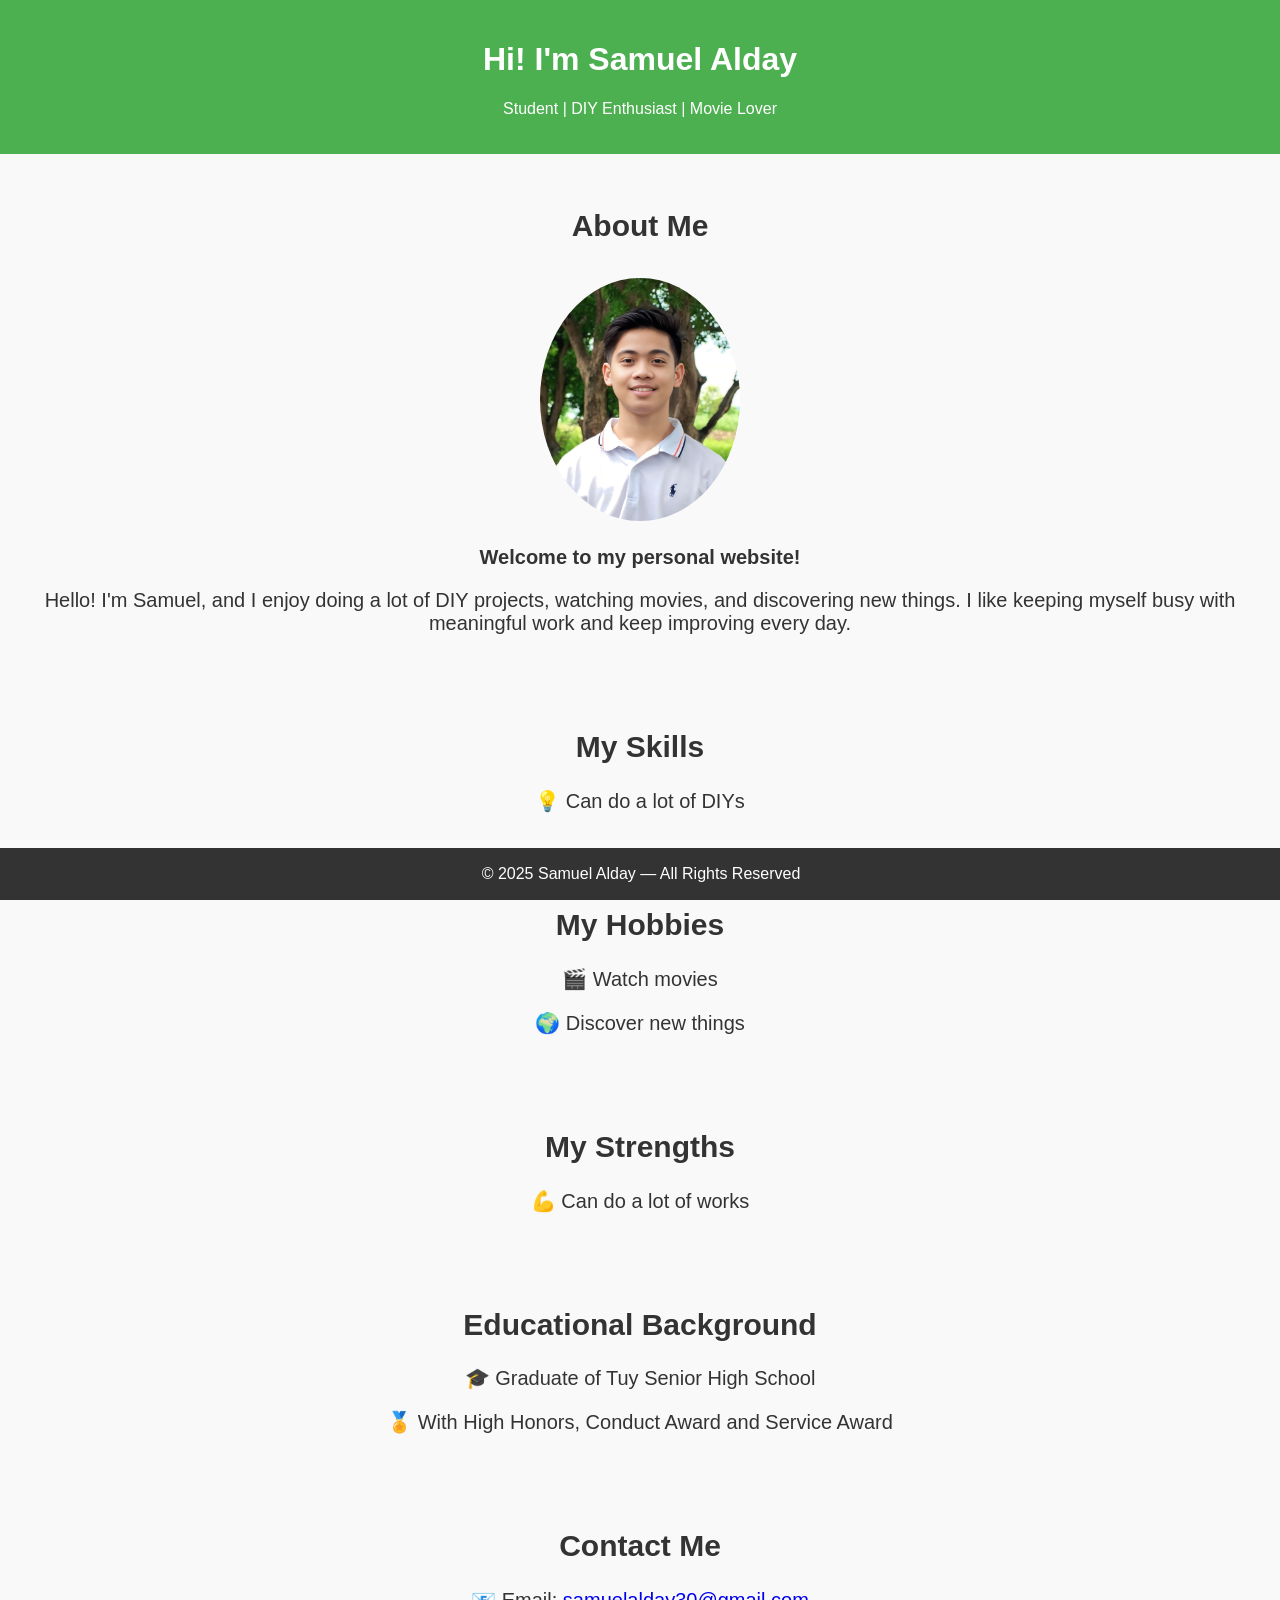
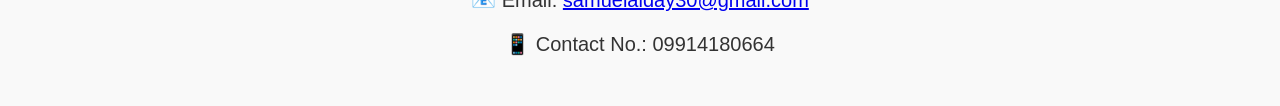
<file: index.html>
<!doctype html>
<html lang="en">
<head>
<meta charset="utf-8">
<meta name="viewport" content="width=device-width, initial-scale=1">
<title>Samuel Alday - Personal Website</title>
<link rel="stylesheet" href="style.css">
</head>
<body>
<header>
<h1>Hi! I'm Samuel Alday</h1>
<p>Student | DIY Enthusiast | Movie Lover</p>
</header>


<section id="about">
<h2>About Me</h2>
<img src="1754315088248.jpg" alt="My photo">
<p><strong>Welcome to my personal website!</strong></p>
<p>Hello! I'm Samuel, and I enjoy doing a lot of DIY projects, watching movies, and discovering new things. I like keeping myself busy with meaningful work and keep improving every day.</p>
</section>


<section id="skills">
<h2>My Skills</h2>
<p>💡 Can do a lot of DIYs</p>
</section>


<section id="hobbies">
<h2>My Hobbies</h2>
<p>🎬 Watch movies</p>
<p>🌍 Discover new things</p>
</section>


<section id="strengths">
<h2>My Strengths</h2>
<p>💪 Can do a lot of works</p>
</section>


<section id="education">
<h2>Educational Background</h2>
<p>🎓 Graduate of Tuy Senior High School</p>
<p>🏅 With High Honors, Conduct Award and Service Award</p>
</section>


<section id="contact">
<h2>Contact Me</h2>
<p>📧 Email: <a href="mailto:samuelalday30@gmail.com">samuelalday30@gmail.com</a></p>
<p>📱 Contact No.: 09914180664</p>
</section>


<footer>
<p>© 2025 Samuel Alday — All Rights Reserved</p>
</footer>
</body>
</html>
</file>
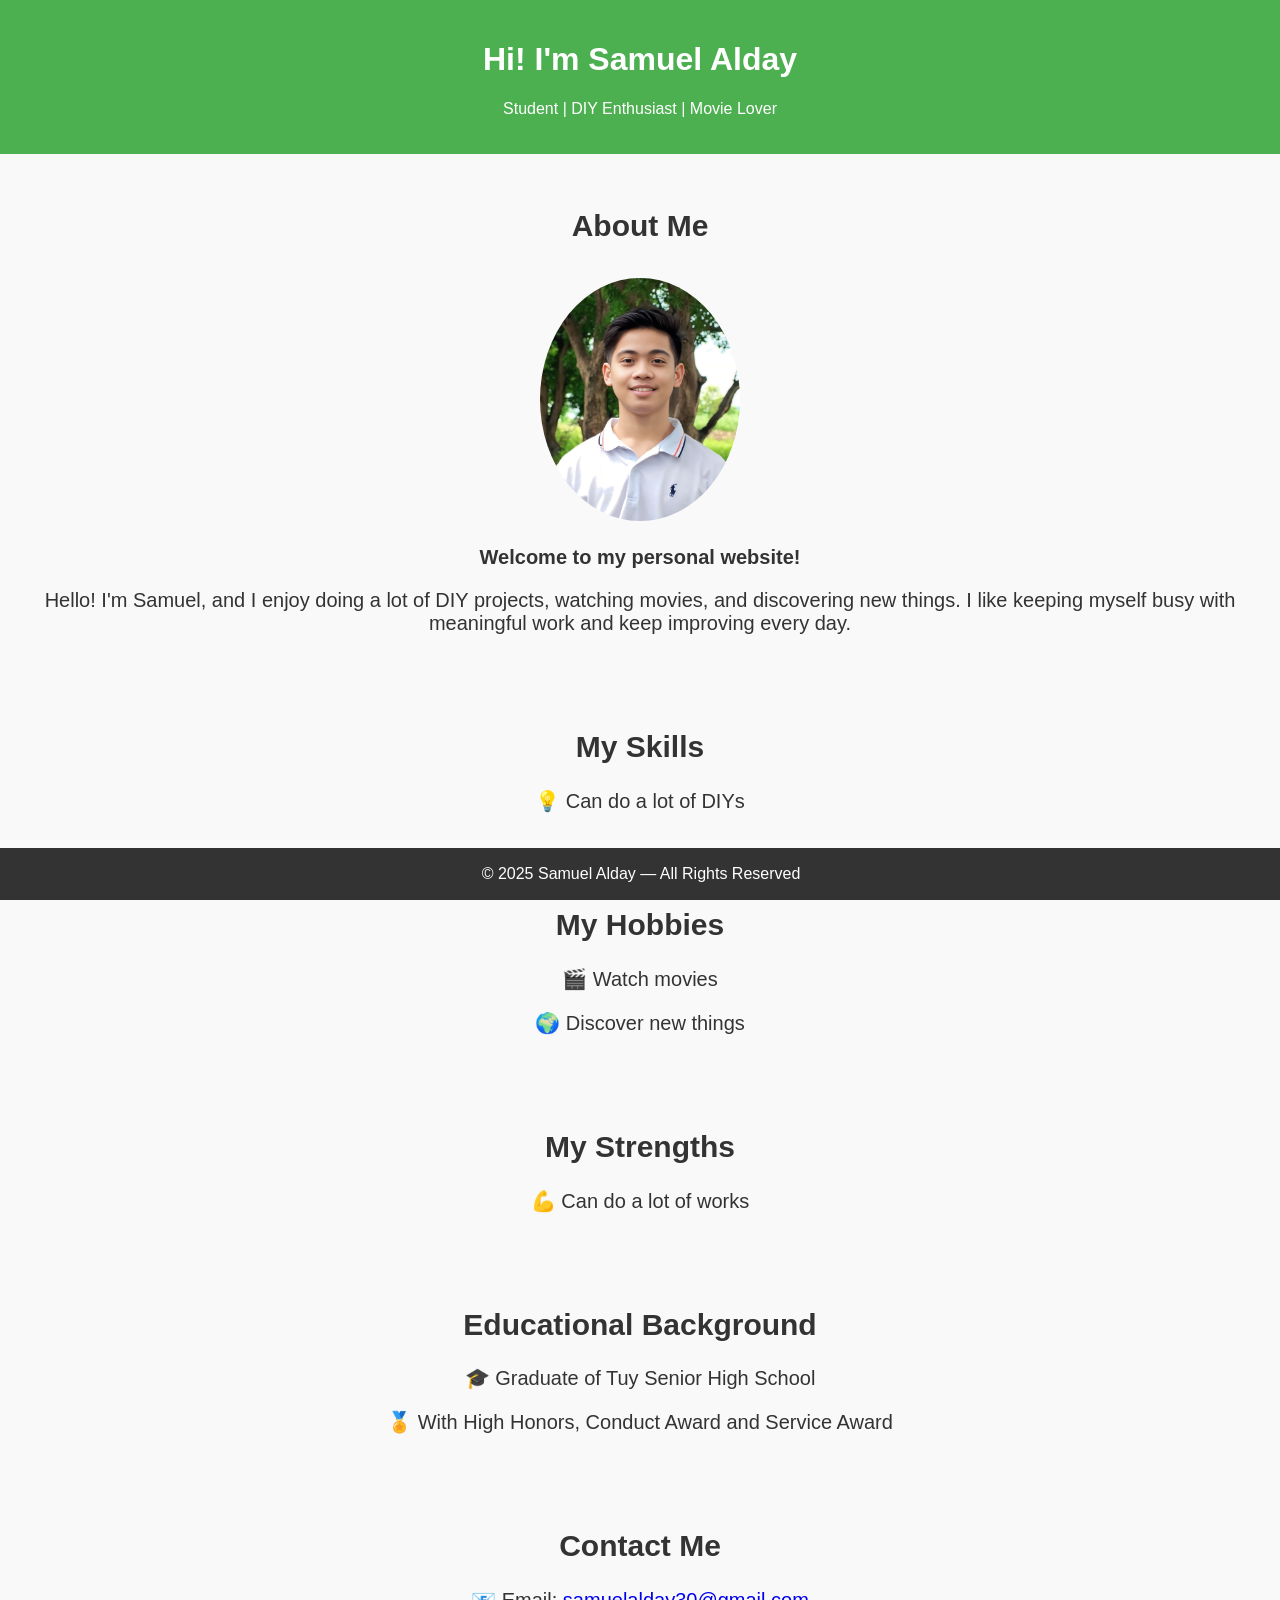
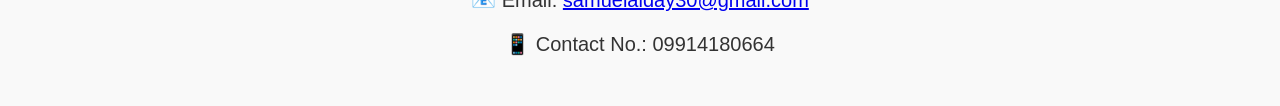
<file: SAM HTML.html>
<!doctype html>
<html lang="en">
<head>
<meta charset="utf-8">
<meta name="viewport" content="width=device-width, initial-scale=1">
<title>Samuel Alday - Personal Website</title>
<link rel="stylesheet" href="style.css">
</head>
<body>
<header>
<h1>Hi! I'm Samuel Alday</h1>
<p>Student | DIY Enthusiast | Movie Lover</p>
</header>


<section id="about">
<h2>About Me</h2>
<img src="1754315088248.jpg" alt="My photo">
<p><strong>Welcome to my personal website!</strong></p>
<p>Hello! I'm Samuel, and I enjoy doing a lot of DIY projects, watching movies, and discovering new things. I like keeping myself busy with meaningful work and keep improving every day.</p>
</section>


<section id="skills">
<h2>My Skills</h2>
<p>💡 Can do a lot of DIYs</p>
</section>


<section id="hobbies">
<h2>My Hobbies</h2>
<p>🎬 Watch movies</p>
<p>🌍 Discover new things</p>
</section>


<section id="strengths">
<h2>My Strengths</h2>
<p>💪 Can do a lot of works</p>
</section>


<section id="education">
<h2>Educational Background</h2>
<p>🎓 Graduate of Tuy Senior High School</p>
<p>🏅 With High Honors, Conduct Award and Service Award</p>
</section>


<section id="contact">
<h2>Contact Me</h2>
<p>📧 Email: <a href="mailto:samuelalday30@gmail.com">samuelalday30@gmail.com</a></p>
<p>📱 Contact No.: 09914180664</p>
</section>


<footer>
<p>© 2025 Samuel Alday — All Rights Reserved</p>
</footer>
</body>
</html>
</file>
<file: style.css>
body {
font-family: Arial, sans-serif;
background-color: #f9f9f9;
color: #333;
margin: 0;
padding: 0;
text-align: center;
}


header {
background-color: #4CAF50;
color: white;
padding: 20px;
}


section {
padding: 20px;
margin: 10px;
font-size: 20px;
}


footer {
background-color: #333;
color: white;
padding: 1px;
position: fixed;
bottom: 0;
width: 100%;
}


img {
width: 200px;
border-radius: 50%;
margin-top: 10px;
}
</file>
